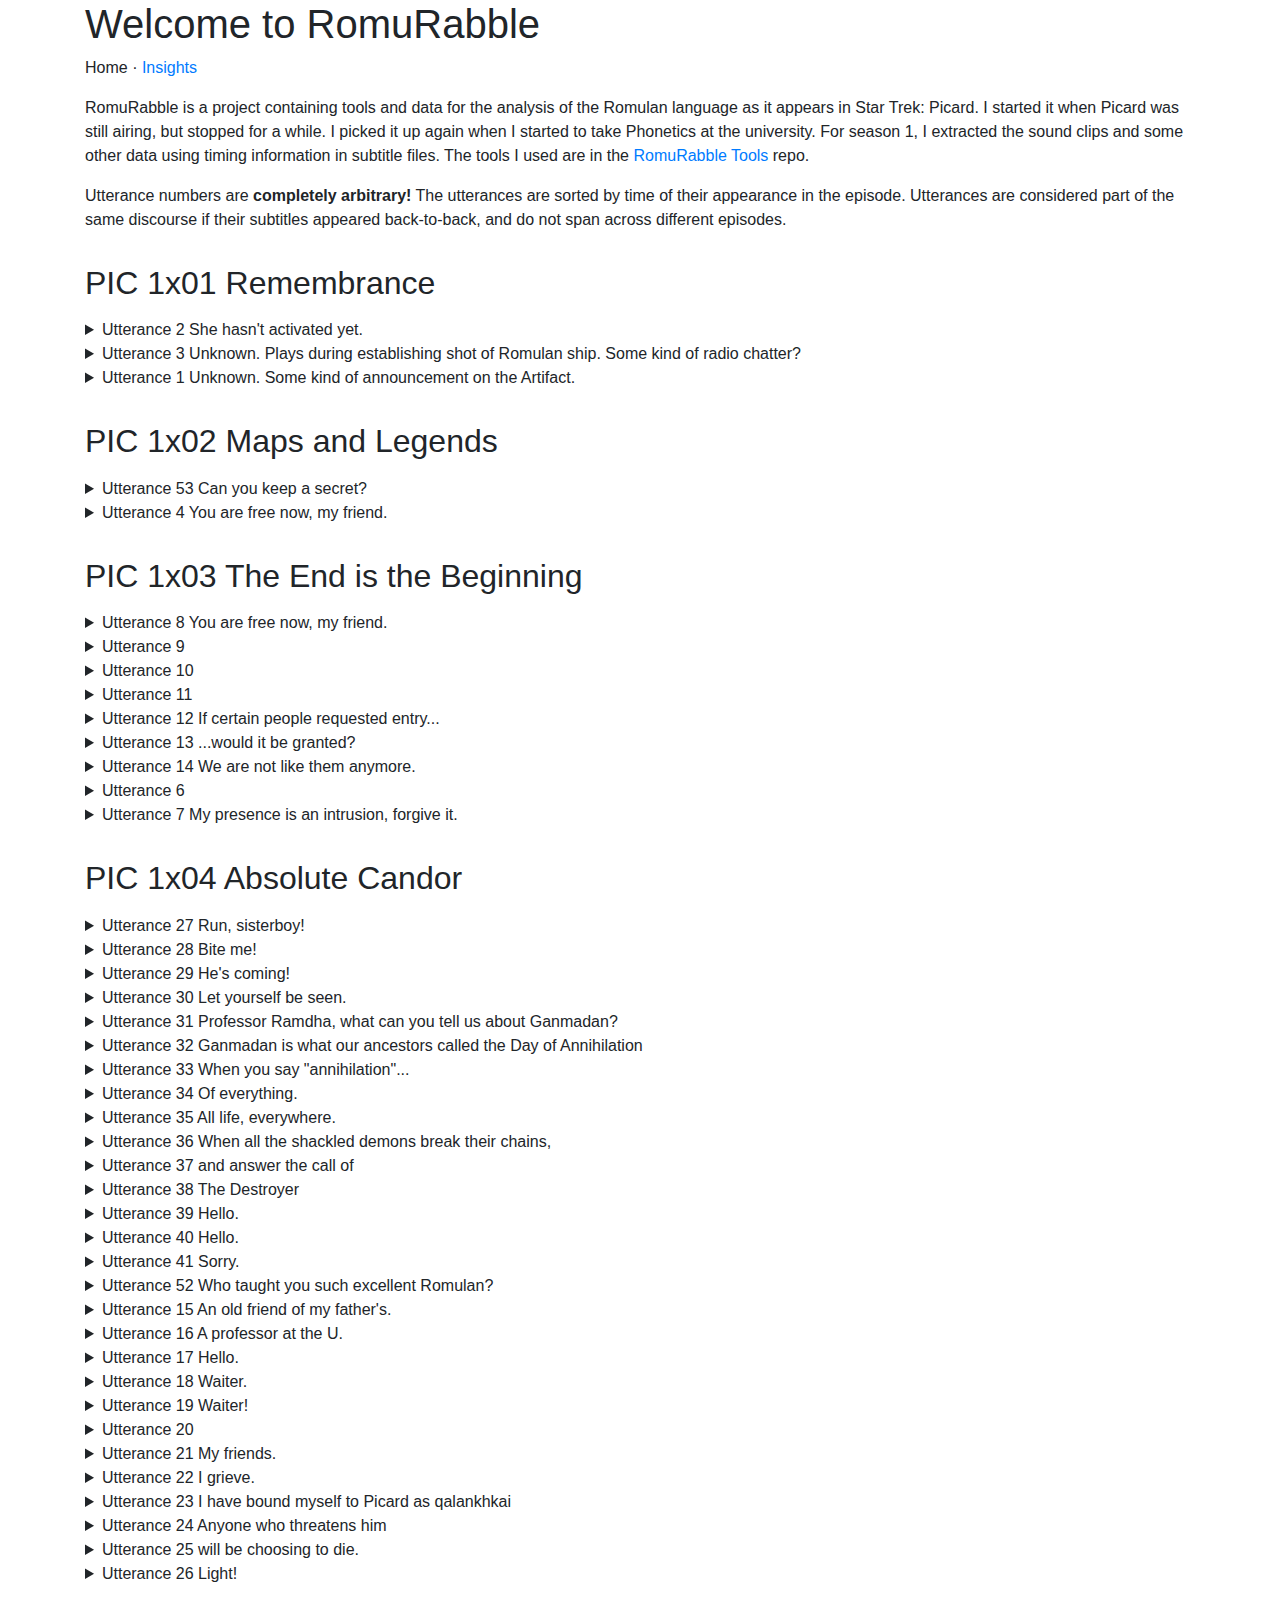
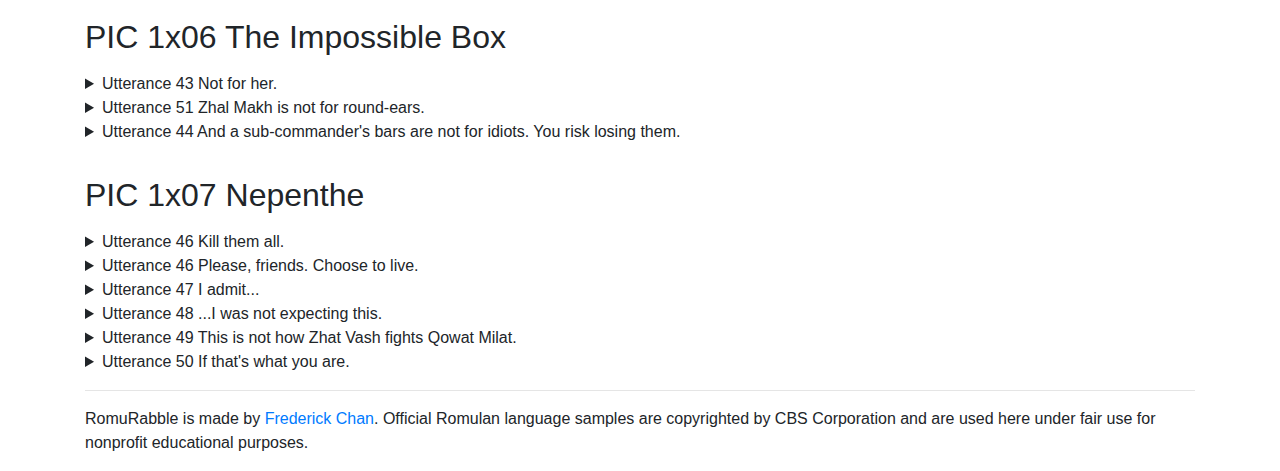
<file: index.html>
<!DOCTYPE html>
<html lang="en">
<head>
  <meta charset="UTF-8">
  <meta name="viewport" content="width=device-width, initial-scale=1.0">
  <title>RomuRabble</title>
  <link rel="stylesheet" href="https://maxcdn.bootstrapcdn.com/bootstrap/4.0.0/css/bootstrap.min.css" integrity="sha384-Gn5384xqQ1aoWXA+058RXPxPg6fy4IWvTNh0E263XmFcJlSAwiGgFAW/dAiS6JXm" crossorigin="anonymous">
  <link rel="stylesheet" href="main.css">
</head>
<body>
  <header class="container">
    <h1>Welcome to RomuRabble</h1>
    <nav><p>Home · <a href="insights.html">Insights</a></p></nav>
    <p>
      RomuRabble is a project containing tools and data for the analysis of the Romulan language
      as it appears in Star Trek: Picard. I started it when Picard was still airing, but stopped for
      a while. I picked it up again when I started to take Phonetics at the university. For season 1,
      I extracted the sound clips and some other data using timing information in subtitle files.
      The tools I used are in the
      <a href="https://github.com/fechan/RomuRabble-tools">RomuRabble Tools</a> repo.
    </p>
    <p>
      Utterance numbers are <strong>completely arbitrary!</strong> The utterances are sorted by time
      of their appearance in the episode. Utterances are considered part of the same discourse if
      their subtitles appeared back-to-back, and do not span across different episodes.
    </p>
  </header>
  <main class="container">
    <div id="episodes"></div>
    <template id="episode">
      <h2 class="episode-name"></h2>
      <p class="episode-description"></p>
      <div class="episode-utterances"></div>
    </template>
    <template id="utterance">
      <details>
        <summary></summary>
        <img class="spectrogram">
        <audio controls>Your browser doesn't support the HTML5 audio element.</audio>
        <dl>
          <div class="row">
            <dt class="col-sm-3">Time index (seconds)</dt>
            <dd class="col-sm-9 time-index"></dd>
          </div>
          <div class="row">
            <dt class="col-sm-3">Discourse #</dt>
            <dd class="col-sm-9 discourse-nbr"></dd>
          </div>
          <div class="row">
            <dt class="col-sm-3">Impressionistic transcription</dt>
            <dd class="col-sm-9 impression-ipa"></dd>
          </div>
          <div class="row">
            <dt class="col-sm-3">Latin transcription</dt>
            <dd class="col-sm-9 latin-transc"></dd>
          </div>
          <div class="row">
            <dt class="col-sm-3">Meaning</dt>
            <dd class="col-sm-9 meaning"></dd>
          </div>
          <div class="row">
            <dt class="col-sm-3">Notes</dt>
            <dd class="col-sm-9 notes"></dd>
          </div>
        </dl>
      </details>
    </template>
  </main>
  <footer class="container">
    <hr>
    <p>
      RomuRabble is made by <a href="https://fechan.github.io/">Frederick Chan</a>.
      Official Romulan language samples are copyrighted by CBS Corporation and are used here under
      fair use for nonprofit educational purposes.
    </p>
  </footer>
  <script type="module" src="site_data.mjs"></script>
  <script type="module" src="list_episodes.mjs"></script>
</body>
</html>
</file>
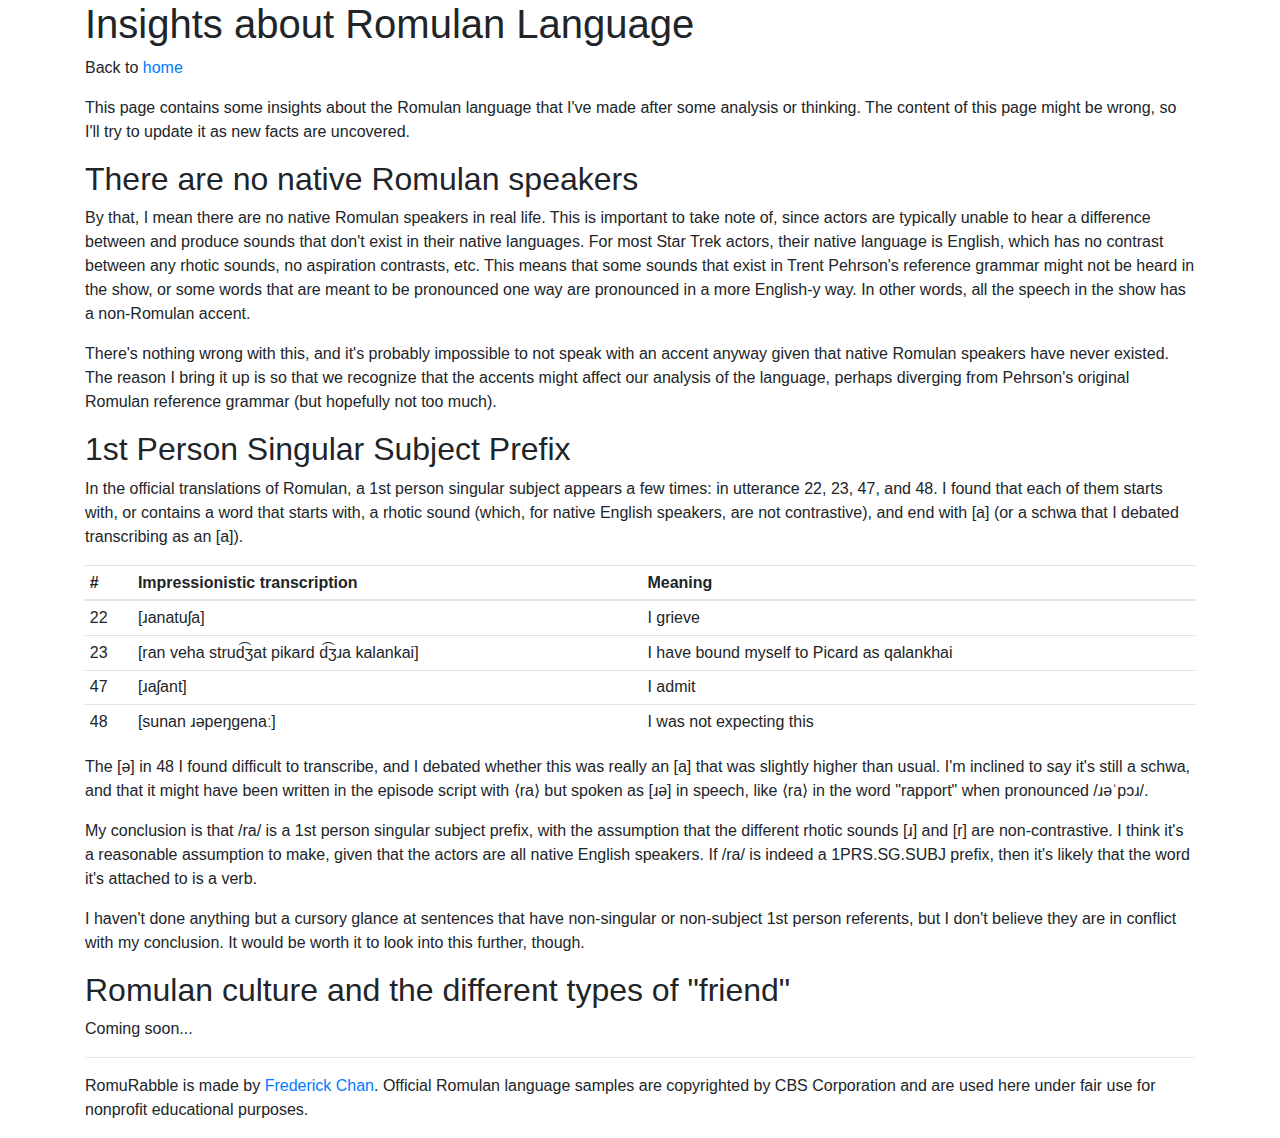
<file: insights.html>
<!DOCTYPE html>
<html lang="en">
<head>
  <meta charset="UTF-8">
  <meta name="viewport" content="width=device-width, initial-scale=1.0">
  <title>RomuRabble - Insights</title>
  <link rel="stylesheet" href="https://maxcdn.bootstrapcdn.com/bootstrap/4.0.0/css/bootstrap.min.css" integrity="sha384-Gn5384xqQ1aoWXA+058RXPxPg6fy4IWvTNh0E263XmFcJlSAwiGgFAW/dAiS6JXm" crossorigin="anonymous">
  <link rel="stylesheet" href="main.css">
</head>
<body>
  <header class="container">
    <h1>Insights about Romulan Language</h1>
    <nav><p>Back to <a href="index.html">home</a></p></nav>
    <p>
      This page contains some insights about the Romulan language that I've made after some analysis
      or thinking. The content of this page might be wrong, so I'll try to update it as new facts
      are uncovered.
    </p>
  </header>
  <main class="container">
    <article>
      <h2>There are no native Romulan speakers</h2>
      <p>
        By that, I mean there are no native Romulan speakers in real life. This is important to take
        note of, since actors are typically unable to hear a
        difference between and produce sounds that don't exist in their native languages. For most
        Star Trek actors, their native language is English, which has no contrast between any rhotic
        sounds, no aspiration contrasts, etc. This means that some sounds that exist in Trent
        Pehrson's reference grammar might not be heard in the show, or some words that are meant to
        be pronounced one way are pronounced in a more English-y way. In other words, all the speech
        in the show has a non-Romulan accent.
      </p>
      <p>
        There's nothing wrong with this, and it's probably impossible to not speak with an accent
        anyway given that native Romulan speakers have never existed. The reason I bring it up is so
        that we recognize that the accents might affect our analysis of the language, perhaps
        diverging from Pehrson's original Romulan reference grammar (but hopefully not too much).
      </p>
    </article>
    <article>
      <h2>1st Person Singular Subject Prefix</h2>
      <p>
        In the official translations of Romulan, a 1st person singular subject appears a few times:
        in utterance 22, 23, 47, and 48. I found that each of them starts with, or contains a word
        that starts with, a rhotic sound (which, for native English speakers, are not contrastive),
        and end with [a] (or a schwa that I debated transcribing as an [a]).
      </p>
      <table class="table table-sm">
        <thead>
          <tr class="">
            <th>#</th>
            <th>Impressionistic transcription</th>
            <th>Meaning</th>
          </tr>
        </thead>
        <tbody>
          <tr>
            <td>22</td>
            <td>[ɹanatuʃa]</td>
            <td>I grieve</td>
          </tr>
          <tr>
            <td>23</td>
            <td>[ran veha strud͡ʒat pikard d͡ʒɹa kalankai]</td>
            <td>I have bound myself to Picard as qalankhai</td>
          </tr>
          <tr>
            <td>47</td>
            <td>[ɹaʃant]</td>
            <td>I admit</td>
          </tr>
          <tr>
            <td>48</td>
            <td>[sunan ɹəpeŋɡenaː]</td>
            <td>I was not expecting this</td>
          </tr>
        </tbody>
      </table>
      <p>
        The [ə] in 48 I found difficult to transcribe, and I debated whether this was really an
        [a] that was slightly higher than usual. I'm inclined to say it's still a schwa, and that
        it might have been written in the episode script with ⟨ra⟩ but spoken as [ɹə] in speech,
        like ⟨ra⟩ in the word "rapport" when pronounced /ɹəˈpɔɹ/.
      </p>
      <p>
        My conclusion is that /ra/ is a 1st person singular subject prefix, with the assumption
        that the different rhotic sounds [ɹ] and [r] are non-contrastive. I think it's a
        reasonable assumption to make, given that the actors are all native English speakers. If
        /ra/ is indeed a 1PRS.SG.SUBJ prefix, then it's likely that the word it's attached to is a
        verb.
      </p>
      <p>
        I haven't done anything but a cursory glance at sentences that have non-singular or
        non-subject 1st person referents, but I don't believe they are in conflict with my
        conclusion. It would be worth it to look into this further, though.
      </p>
    </article>
    <article>
      <h2>Romulan culture and the different types of "friend"</h2>
      <p>Coming soon...</p>
    </article>
  </main>
  <footer class="container">
    <hr>
    <p>
      RomuRabble is made by <a href="https://fechan.github.io/">Frederick Chan</a>.
      Official Romulan language samples are copyrighted by CBS Corporation and are used here under
      fair use for nonprofit educational purposes.
    </p>
  </footer>
</body>
</html>
</file>
<file: main.css>
audio {
  width: 100%;
}

.spectrogram {
  display: block;
  margin: 0 auto;
}

.episode-name {
    margin-top: 1em;
    margin-bottom: 0;
}
</file>
